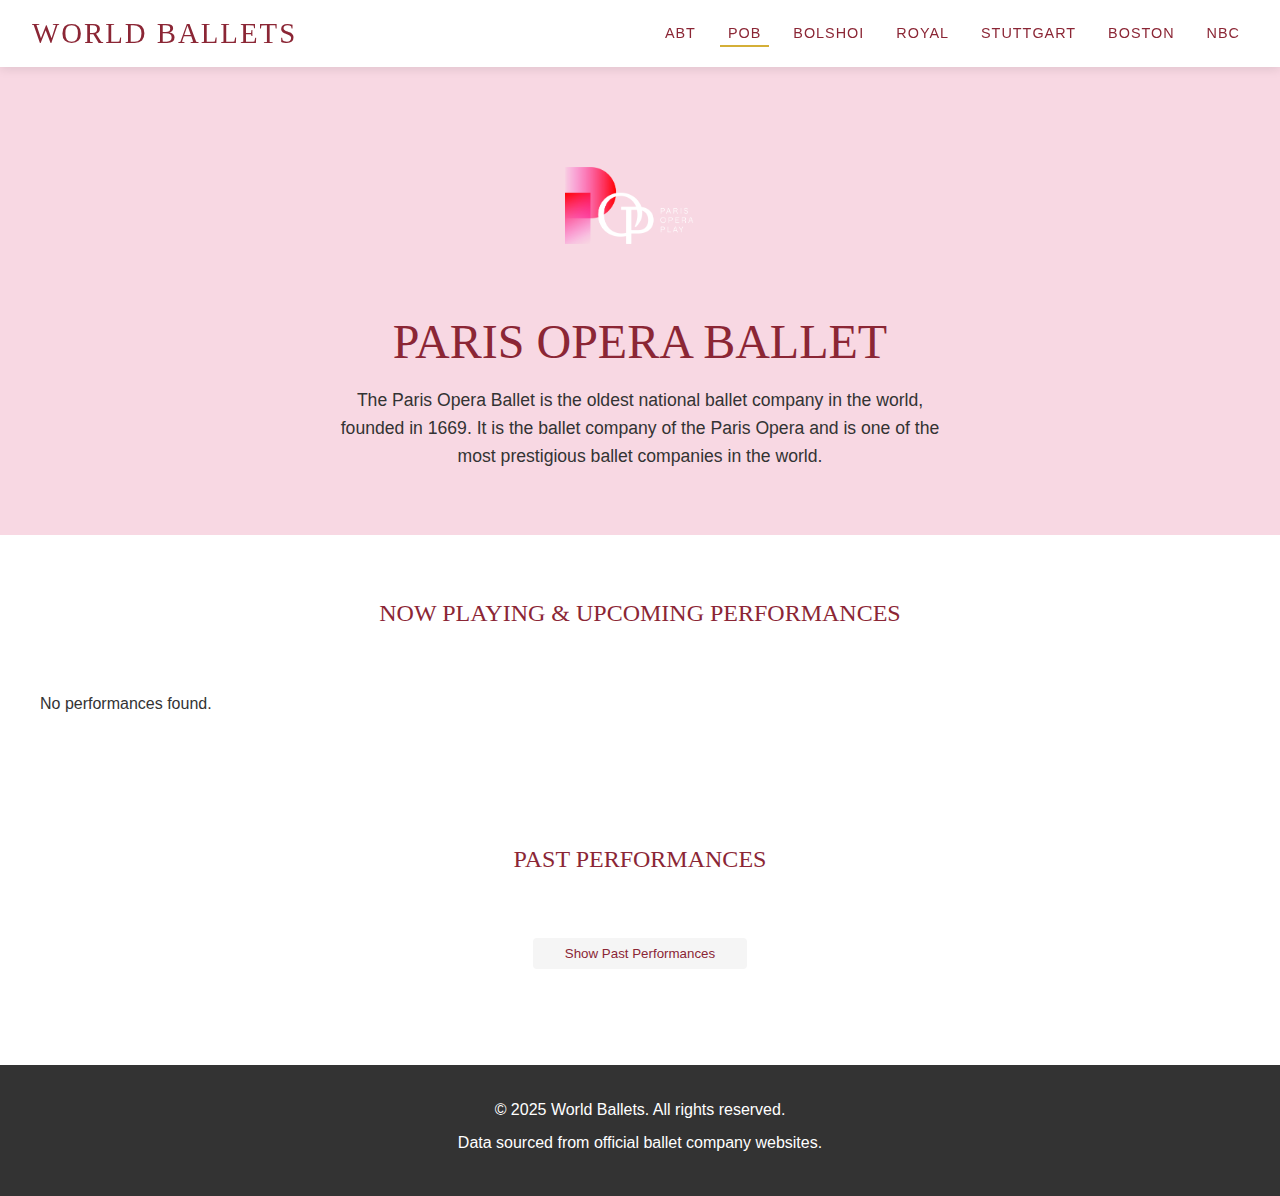
<file: PageTests/Paris Opera Ballet - World Ballets.html>
<!DOCTYPE html>
<!-- saved from url=(0083)file:///Users/dinesh/Documents/GitHub/WorldBallet/companies/paris-opera-ballet.html -->
<html lang="en"><head><meta http-equiv="Content-Type" content="text/html; charset=UTF-8">
    
    <meta name="viewport" content="width=device-width, initial-scale=1.0">
    <title>Paris Opera Ballet - World Ballets</title>
    <link rel="stylesheet" href="./Paris Opera Ballet - World Ballets_files/styles.css">
    <link rel="stylesheet" href="./Paris Opera Ballet - World Ballets_files/company-page.css">
    <link rel="preconnect" href="https://fonts.googleapis.com/">
    <link rel="preconnect" href="https://fonts.gstatic.com/" crossorigin="">
    <link href="./Paris Opera Ballet - World Ballets_files/css2" rel="stylesheet">
    <!-- Preload logo image to prevent flickering -->
    <link rel="preload" href="./Paris Opera Ballet - World Ballets_files/pob-logo.png" as="image">
</head>
<body>
    <header class="main-header">
        <div class="logo-container">
            <h1><a href="file:///Users/dinesh/Documents/GitHub/WorldBallet/index.html">WORLD BALLETS</a></h1>
        </div>
        <nav class="main-nav">
            <ul>
                <li><a href="file:///Users/dinesh/Documents/GitHub/WorldBallet/companies/abt.html" class="company-logo">ABT</a></li>
                <li><a href="file:///Users/dinesh/Documents/GitHub/WorldBallet/companies/paris-opera-ballet.html" class="company-logo active">POB</a></li>
                <li><a href="file:///Users/dinesh/Documents/GitHub/WorldBallet/companies/bolshoi.html" class="company-logo">BOLSHOI</a></li>
                <li><a href="file:///Users/dinesh/Documents/GitHub/WorldBallet/companies/rb.html" class="company-logo">ROYAL</a></li>
                <li><a href="file:///Users/dinesh/Documents/GitHub/WorldBallet/companies/stuttgart.html" class="company-logo">STUTTGART</a></li>
                <li><a href="file:///Users/dinesh/Documents/GitHub/WorldBallet/companies/boston.html" class="company-logo">BOSTON</a></li>
                <li><a href="file:///Users/dinesh/Documents/GitHub/WorldBallet/companies/nbc.html" class="company-logo">NBC</a></li>
            </ul>
        </nav>
    </header>

    <section class="company-hero">
        <div class="company-info">
            <div class="company-logo-container">
                <img src="./Paris Opera Ballet - World Ballets_files/pob-logo.png" alt="Paris Opera Ballet Logo" class="company-logo-img" style="width: auto; height: auto; max-width: 100%;">
            </div>
            <h1>PARIS OPERA BALLET</h1>
            <p class="company-description">The Paris Opera Ballet is the oldest national ballet company in the world, founded in 1669. It is the ballet company of the Paris Opera and is one of the most prestigious ballet companies in the world.</p>
        </div>
    </section>

    <section class="current-performances">
        <h2>NOW PLAYING &amp; UPCOMING PERFORMANCES</h2>
        
        <div class="performance-container" id="currentPerformances"><div class="performance-item"><div class="performance-header">
                <div>
                    <h3 class="performance-title">SYLVIA</h3>
                    <p class="performance-dates">May 7, 2024 - June 3, 2024</p>
                </div>
            </div><div class="performance-content"><div class="performance-media">
                <img src="./Paris Opera Ballet - World Ballets_files/800x400" alt="SYLVIA" class="performance-image">
                
            </div><div class="performance-details"><div class="performance-description collapsed">A ballet at Opéra Palais Garnier in Paris from May 8th to June 4th, 2024. In a joyous homecoming, the very first ballet created for the Opéra de Paris in 1876 by Louis Mérante takes the stage once again! Full of woodland wonder, love, jealousy and gorgeous dancing, this will be a ballet to remember.</div><button class="read-more-btn">Read More</button></div></div></div><div class="performance-item"><div class="performance-header">
                <div>
                    <h3 class="performance-title">MAYERLING</h3>
                    <p class="performance-dates">October 28, 2024 - November 15, 2024</p>
                </div>
            </div><div class="performance-content"><div class="performance-media">
                <img src="./Paris Opera Ballet - World Ballets_files/800x400" alt="MAYERLING" class="performance-image">
                
            </div><div class="performance-details"><div class="performance-description collapsed">A ballet at Opéra Palais Garnier in Paris from October 29th to November 16th, 2024. This classic ballet combines love, royalty, and politics into one completely enrapturing performance that is indisputably the best-loved work of acclaimed choreographer Kenneth MacMillan.</div><button class="read-more-btn">Read More</button></div></div></div><div class="performance-item"><div class="performance-header">
                <div>
                    <h3 class="performance-title">ONEGIN</h3>
                    <p class="performance-dates">February 7, 2025 - March 3, 2025</p>
                </div>
            </div><div class="performance-content"><div class="performance-media">
                <img src="./Paris Opera Ballet - World Ballets_files/800x400" alt="ONEGIN" class="performance-image">
                
            </div><div class="performance-details"><div class="performance-description collapsed">A ballet at Opéra Palais Garnier in Paris from February 8th to March 4th, 2025. In a glorious performance which combines two of Russia's most famous artists, Tchaikovsky's music and Pushkin's prose, this classic ballet is a gorgeous spectacle of love, loss, and drama.</div><button class="read-more-btn">Read More</button></div></div></div><div class="performance-item current-show"><div class="performance-header">
                <div>
                    <h3 class="performance-title">THE SLEEPING BEAUTY</h3>
                    <p class="performance-dates">March 7, 2025 - July 9, 2025</p>
                </div>
            <span class="performance-tag current-tag">Current Performance</span></div><div class="performance-content"><div class="performance-media">
                <img src="./Paris Opera Ballet - World Ballets_files/800x400" alt="THE SLEEPING BEAUTY" class="performance-image">
                
            </div><div class="performance-details"><div class="performance-description collapsed">A ballet at Opéra Bastille in Paris from March 8th to July 10th, 2025. A tale as old as time… This stunning classic ballet is an entirely new and magical way to experience the love story and dreamy slumber of the classic fairy tale heroine Aurora. Filled with fairies, tulle, and of course, a Prince Charming, this Charles Perrault ballet is sure to delight all audiences!</div><button class="read-more-btn">Read More</button></div></div></div></div>
    </section>

    <section class="past-performances">
        <h2>PAST PERFORMANCES</h2>
        <button class="toggle-past-btn" id="togglePastBtn">Show Past Performances</button>
        
        <div class="performance-container hidden" id="pastPerformances"><p class="no-performances">No performances found.</p></div>
    </section>

    <footer>
        <div class="footer-content">
            <p>© 2025 World Ballets. All rights reserved.</p>
            <p>Data sourced from official ballet company websites.</p>
        </div>
    </footer>

    <script src="./Paris Opera Ballet - World Ballets_files/scraper.js"></script>
    <script src="./Paris Opera Ballet - World Ballets_files/mock-data.js"></script>
    <script src="./Paris Opera Ballet - World Ballets_files/data-service.js"></script>
    <script src="./Paris Opera Ballet - World Ballets_files/ui-controller.js"></script>
    <script src="./Paris Opera Ballet - World Ballets_files/company-page.js"></script>


</body></html>
</file>
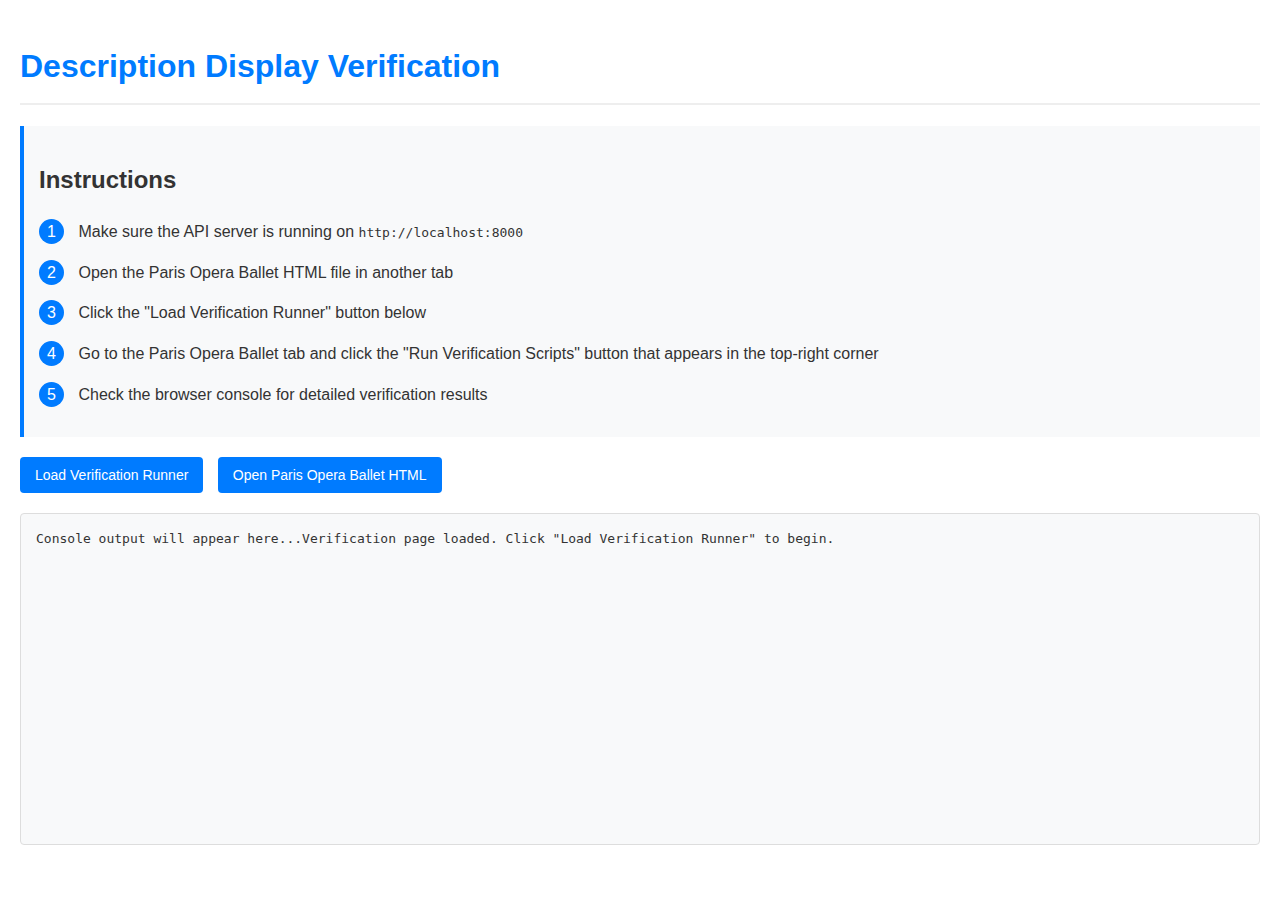
<file: PageTests/verification.html>
<!DOCTYPE html>
<html lang="en">
<head>
    <meta charset="UTF-8">
    <meta name="viewport" content="width=device-width, initial-scale=1.0">
    <title>Description Display Verification</title>
    <style>
        body {
            font-family: Arial, sans-serif;
            line-height: 1.6;
            margin: 0;
            padding: 20px;
            color: #333;
        }
        
        h1 {
            color: #007bff;
            border-bottom: 2px solid #eee;
            padding-bottom: 10px;
        }
        
        .instructions {
            background-color: #f8f9fa;
            border-left: 4px solid #007bff;
            padding: 15px;
            margin-bottom: 20px;
        }
        
        .step {
            margin-bottom: 15px;
        }
        
        .step-number {
            display: inline-block;
            width: 25px;
            height: 25px;
            background-color: #007bff;
            color: white;
            border-radius: 50%;
            text-align: center;
            margin-right: 10px;
        }
        
        .console {
            background-color: #f8f9fa;
            border: 1px solid #ddd;
            border-radius: 4px;
            padding: 15px;
            margin-top: 20px;
            font-family: monospace;
            height: 300px;
            overflow-y: auto;
        }
        
        .console-output {
            margin: 0;
            white-space: pre-wrap;
        }
        
        .button-container {
            margin: 20px 0;
        }
        
        .button {
            padding: 10px 15px;
            background-color: #007bff;
            color: white;
            border: none;
            border-radius: 4px;
            cursor: pointer;
            font-size: 14px;
            margin-right: 10px;
        }
        
        .button:hover {
            background-color: #0069d9;
        }
        
        .button:disabled {
            background-color: #6c757d;
            cursor: not-allowed;
        }
        
        .status {
            margin-top: 20px;
            padding: 10px;
            border-radius: 4px;
        }
        
        .status.success {
            background-color: #d4edda;
            color: #155724;
            border: 1px solid #c3e6cb;
        }
        
        .status.error {
            background-color: #f8d7da;
            color: #721c24;
            border: 1px solid #f5c6cb;
        }
        
        .status.warning {
            background-color: #fff3cd;
            color: #856404;
            border: 1px solid #ffeeba;
        }
        
        .hidden {
            display: none;
        }
    </style>
</head>
<body>
    <h1>Description Display Verification</h1>
    
    <div class="instructions">
        <h2>Instructions</h2>
        <div class="step">
            <span class="step-number">1</span>
            <span>Make sure the API server is running on <code>http://localhost:8000</code></span>
        </div>
        <div class="step">
            <span class="step-number">2</span>
            <span>Open the Paris Opera Ballet HTML file in another tab</span>
        </div>
        <div class="step">
            <span class="step-number">3</span>
            <span>Click the "Load Verification Runner" button below</span>
        </div>
        <div class="step">
            <span class="step-number">4</span>
            <span>Go to the Paris Opera Ballet tab and click the "Run Verification Scripts" button that appears in the top-right corner</span>
        </div>
        <div class="step">
            <span class="step-number">5</span>
            <span>Check the browser console for detailed verification results</span>
        </div>
    </div>
    
    <div class="button-container">
        <button id="loadButton" class="button">Load Verification Runner</button>
        <button id="openHtmlButton" class="button">Open Paris Opera Ballet HTML</button>
    </div>
    
    <div id="statusContainer" class="status hidden"></div>
    
    <div class="console">
        <pre id="consoleOutput" class="console-output">Console output will appear here...</pre>
    </div>
    
    <script>
        // Function to log to the console element
        function log(message) {
            const consoleOutput = document.getElementById('consoleOutput');
            consoleOutput.textContent += message + '\n';
            consoleOutput.scrollTop = consoleOutput.scrollHeight;
        }
        
        // Function to show status message
        function showStatus(message, type) {
            const statusContainer = document.getElementById('statusContainer');
            statusContainer.textContent = message;
            statusContainer.className = `status ${type}`;
            statusContainer.classList.remove('hidden');
        }
        
        // Function to load the verification runner script
        document.getElementById('loadButton').addEventListener('click', function() {
            const button = this;
            button.disabled = true;
            button.textContent = 'Loading...';
            
            log('Loading verification runner script...');
            
            // Create script element
            const script = document.createElement('script');
            script.src = 'run-verification.js';
            
            // Handle load success
            script.onload = function() {
                log('Verification runner script loaded successfully.');
                log('Please go to the Paris Opera Ballet tab and click the "Run Verification Scripts" button in the top-right corner.');
                
                button.textContent = 'Verification Runner Loaded';
                showStatus('Verification runner loaded successfully. Please go to the Paris Opera Ballet tab.', 'success');
            };
            
            // Handle load error
            script.onerror = function() {
                log('Error loading verification runner script.');
                
                button.disabled = false;
                button.textContent = 'Load Verification Runner';
                showStatus('Error loading verification runner script. Please try again.', 'error');
            };
            
            // Add script to document
            document.head.appendChild(script);
        });
        
        // Function to open the Paris Opera Ballet HTML file
        document.getElementById('openHtmlButton').addEventListener('click', function() {
            log('Opening Paris Opera Ballet HTML file...');
            window.open('Paris Opera Ballet - World Ballets.html', '_blank');
        });
        
        // Initial log
        log('Verification page loaded. Click "Load Verification Runner" to begin.');
    </script>
</body>
</html>
</file>
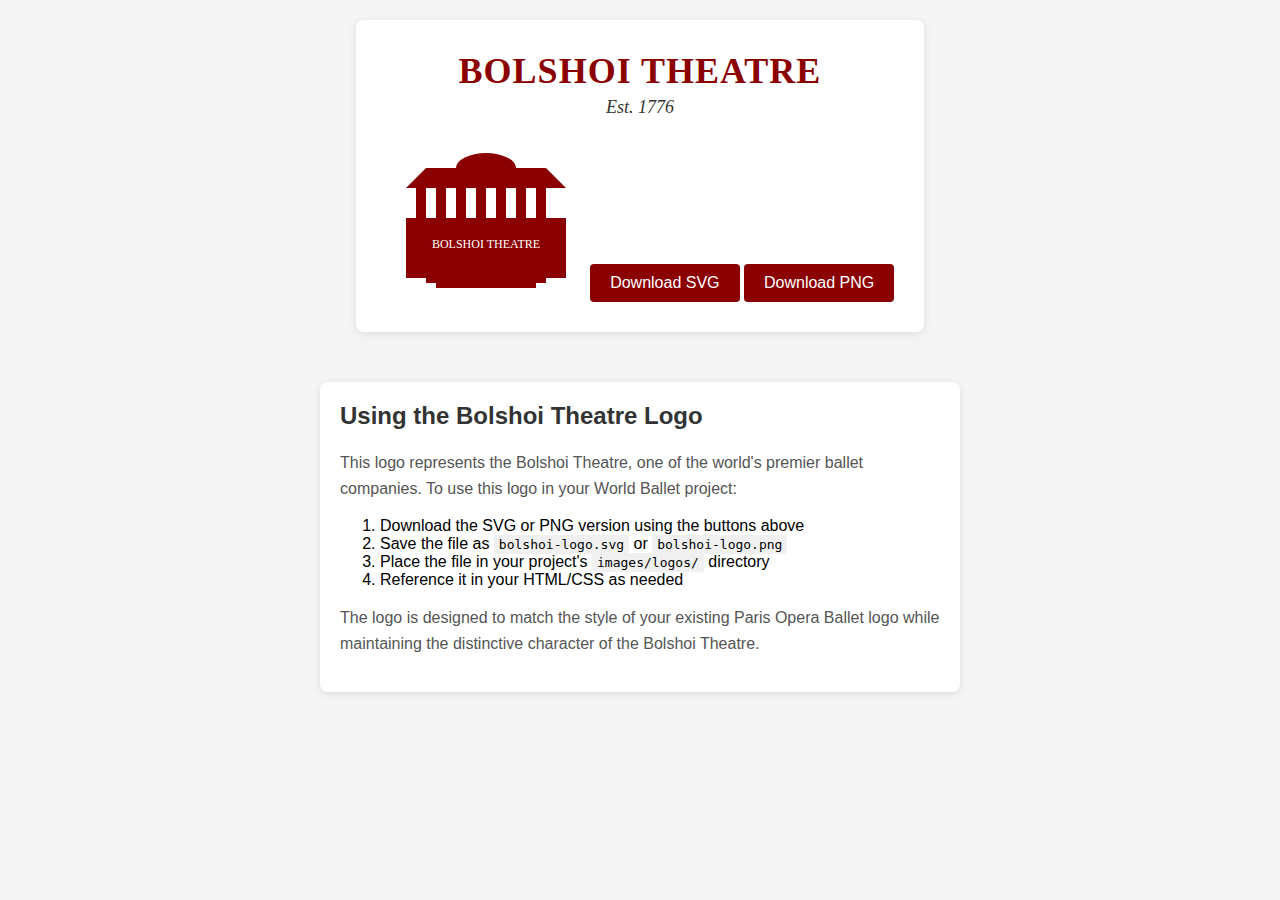
<file: PageTests/images/logos/bolshoi-logo.html>
<!DOCTYPE html>
<html lang="en">
<head>
    <meta charset="UTF-8">
    <meta name="viewport" content="width=device-width, initial-scale=1.0">
    <title>Bolshoi Theatre Logo</title>
    <style>
        body {
            font-family: Arial, sans-serif;
            background-color: #f5f5f5;
            margin: 0;
            padding: 20px;
            display: flex;
            flex-direction: column;
            align-items: center;
        }
        .logo-container {
            background-color: white;
            padding: 30px;
            border-radius: 8px;
            box-shadow: 0 2px 10px rgba(0, 0, 0, 0.1);
            margin-bottom: 20px;
            text-align: center;
        }
        .logo {
            font-family: 'Times New Roman', Times, serif;
            color: #8B0000; /* Dark red */
            font-size: 36px;
            font-weight: bold;
            letter-spacing: 1px;
            margin: 0;
            padding: 0;
            text-transform: uppercase;
        }
        .logo-subtitle {
            font-family: 'Times New Roman', Times, serif;
            color: #333;
            font-size: 18px;
            font-style: italic;
            margin-top: 5px;
        }
        .logo-image {
            margin-top: 20px;
            width: 200px;
            height: auto;
        }
        .download-btn {
            background-color: #8B0000;
            color: white;
            border: none;
            padding: 10px 20px;
            border-radius: 4px;
            cursor: pointer;
            font-size: 16px;
            margin-top: 20px;
        }
        .download-btn:hover {
            background-color: #6d0000;
        }
        .instructions {
            max-width: 600px;
            margin-top: 30px;
            background-color: white;
            padding: 20px;
            border-radius: 8px;
            box-shadow: 0 2px 10px rgba(0, 0, 0, 0.1);
        }
        h2 {
            color: #333;
            margin-top: 0;
        }
        p {
            line-height: 1.6;
            color: #555;
        }
        code {
            background-color: #f0f0f0;
            padding: 2px 5px;
            border-radius: 3px;
            font-family: monospace;
        }
    </style>
</head>
<body>
    <div class="logo-container">
        <div class="logo">Bolshoi Theatre</div>
        <div class="logo-subtitle">Est. 1776</div>
        
        <svg class="logo-image" xmlns="http://www.w3.org/2000/svg" viewBox="0 0 200 150">
            <!-- Bolshoi Theatre Building Silhouette -->
            <rect x="20" y="80" width="160" height="60" fill="#8B0000" />
            
            <!-- Columns -->
            <rect x="30" y="50" width="10" height="30" fill="#8B0000" />
            <rect x="50" y="50" width="10" height="30" fill="#8B0000" />
            <rect x="70" y="50" width="10" height="30" fill="#8B0000" />
            <rect x="90" y="50" width="10" height="30" fill="#8B0000" />
            <rect x="110" y="50" width="10" height="30" fill="#8B0000" />
            <rect x="130" y="50" width="10" height="30" fill="#8B0000" />
            <rect x="150" y="50" width="10" height="30" fill="#8B0000" />
            
            <!-- Roof -->
            <polygon points="20,50 180,50 160,30 40,30" fill="#8B0000" />
            
            <!-- Dome -->
            <ellipse cx="100" cy="30" rx="30" ry="15" fill="#8B0000" />
            
            <!-- Steps -->
            <rect x="40" y="140" width="120" height="5" fill="#8B0000" />
            <rect x="50" y="145" width="100" height="5" fill="#8B0000" />
            
            <!-- Text -->
            <text x="100" y="110" font-family="Times New Roman" font-size="12" fill="white" text-anchor="middle">BOLSHOI THEATRE</text>
        </svg>
        
        <button class="download-btn" onclick="downloadSVG()">Download SVG</button>
        <button class="download-btn" onclick="downloadPNG()">Download PNG</button>
    </div>
    
    <div class="instructions">
        <h2>Using the Bolshoi Theatre Logo</h2>
        <p>This logo represents the Bolshoi Theatre, one of the world's premier ballet companies. To use this logo in your World Ballet project:</p>
        <ol>
            <li>Download the SVG or PNG version using the buttons above</li>
            <li>Save the file as <code>bolshoi-logo.svg</code> or <code>bolshoi-logo.png</code></li>
            <li>Place the file in your project's <code>images/logos/</code> directory</li>
            <li>Reference it in your HTML/CSS as needed</li>
        </ol>
        <p>The logo is designed to match the style of your existing Paris Opera Ballet logo while maintaining the distinctive character of the Bolshoi Theatre.</p>
    </div>

    <script>
        function downloadSVG() {
            const svg = document.querySelector('.logo-image');
            const svgData = new XMLSerializer().serializeToString(svg);
            const blob = new Blob([svgData], {type: 'image/svg+xml'});
            const url = URL.createObjectURL(blob);
            
            const link = document.createElement('a');
            link.href = url;
            link.download = 'bolshoi-logo.svg';
            document.body.appendChild(link);
            link.click();
            document.body.removeChild(link);
        }
        
        function downloadPNG() {
            const svg = document.querySelector('.logo-image');
            const svgData = new XMLSerializer().serializeToString(svg);
            
            const canvas = document.createElement('canvas');
            canvas.width = 200;
            canvas.height = 150;
            const ctx = canvas.getContext('2d');
            
            const img = new Image();
            img.onload = function() {
                ctx.drawImage(img, 0, 0);
                const pngUrl = canvas.toDataURL('image/png');
                
                const link = document.createElement('a');
                link.href = pngUrl;
                link.download = 'bolshoi-logo.png';
                document.body.appendChild(link);
                link.click();
                document.body.removeChild(link);
            };
            
            img.src = 'data:image/svg+xml;base64,' + btoa(svgData);
        }
    </script>
</body>
</html>
</file>
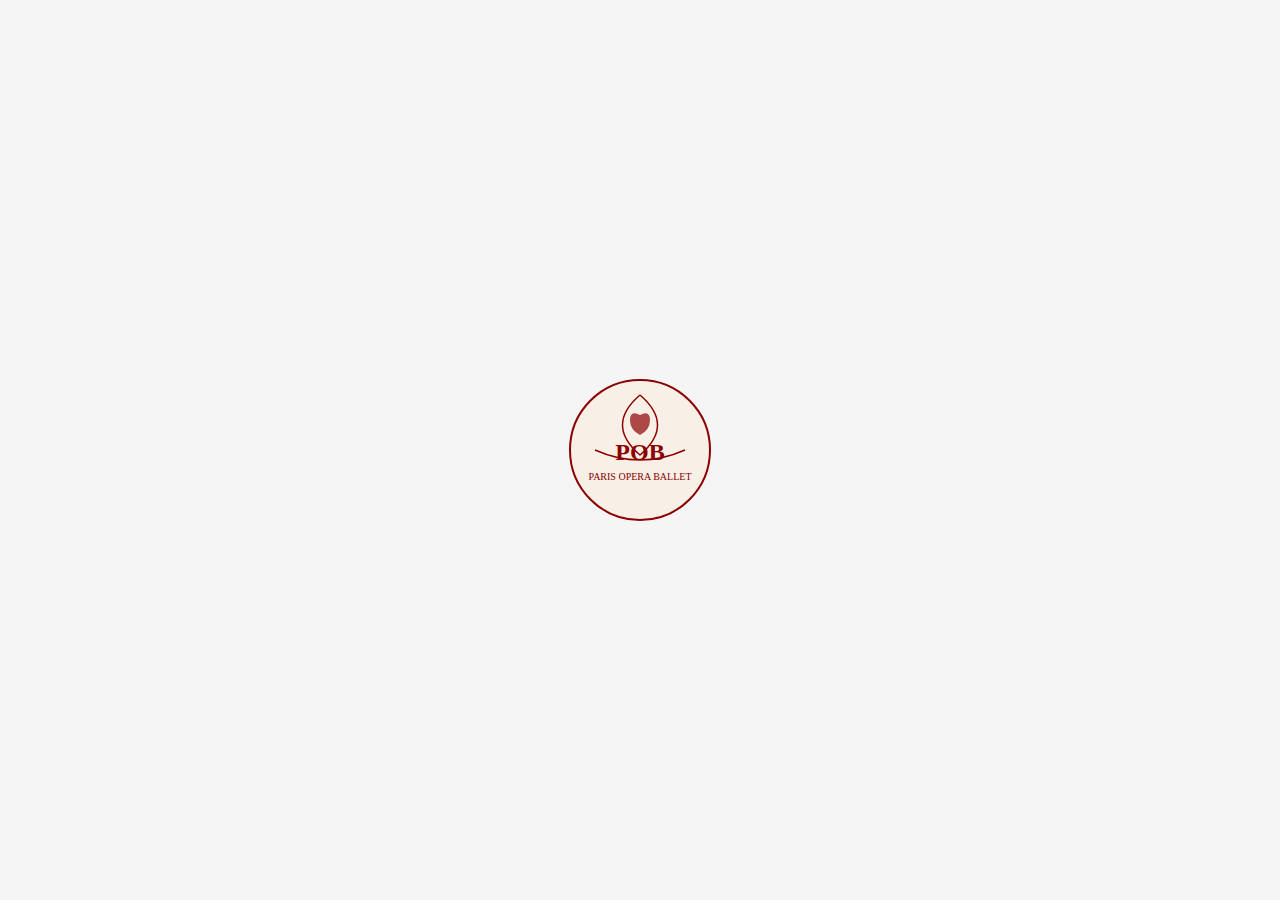
<file: PageTests/images/logos/pob-logo.html>
<!DOCTYPE html>
<html>
<head>
  <title>Paris Opera Ballet Logo</title>
  <style>
    body {
      display: flex;
      justify-content: center;
      align-items: center;
      height: 100vh;
      margin: 0;
      background-color: #f5f5f5;
    }
    .logo-container {
      width: 150px;
      height: 150px;
    }
  </style>
</head>
<body>
  <div class="logo-container">
    <svg xmlns="http://www.w3.org/2000/svg" width="150" height="150" viewBox="0 0 150 150">
      <!-- Background circle -->
      <circle cx="75" cy="75" r="70" fill="#f8f0e6" stroke="#8b0000" stroke-width="2"/>
      
      <!-- Decorative ballet elements -->
      <path d="M75 20 Q 110 50 75 80 Q 40 50 75 20" fill="none" stroke="#8b0000" stroke-width="1.5"/>
      <path d="M30 75 Q 75 95 120 75" fill="none" stroke="#8b0000" stroke-width="1.5"/>
      
      <!-- POB text -->
      <text x="75" y="85" font-family="Georgia, serif" font-size="24" font-weight="bold" text-anchor="middle" fill="#8b0000">POB</text>
      
      <!-- Small decorative text -->
      <text x="75" y="105" font-family="Georgia, serif" font-size="10" text-anchor="middle" fill="#8b0000">PARIS OPERA BALLET</text>
      
      <!-- Ballet dancer silhouette -->
      <path d="M75 40 Q 85 35 85 45 Q 85 55 75 60 Q 65 55 65 45 Q 65 35 75 40" fill="#8b0000" opacity="0.7"/>
    </svg>
  </div>
</body>
</html>
</file>
<file: PageTests/Paris Opera Ballet - World Ballets_files/styles.css>
/* World Ballets - Main Stylesheet */

/* ===== VARIABLES ===== */
:root {
    --color-primary: #F8D8E3;      /* Soft blush pink */
    --color-secondary: #8B2635;    /* Deep burgundy */
    --color-accent: #D4AF37;       /* Gold */
    --color-white: #FFFFFF;
    --color-light-gray: #F5F5F5;
    --color-medium-gray: #E0E0E0;
    --color-dark-gray: #333333;
    --color-black: #000000;
    
    --font-heading: 'Playfair Display', serif;
    --font-body: 'Montserrat', sans-serif;
    
    --spacing-xs: 0.25rem;
    --spacing-sm: 0.5rem;
    --spacing-md: 1rem;
    --spacing-lg: 2rem;
    --spacing-xl: 4rem;
    
    --border-radius: 4px;
    --box-shadow: 0 4px 6px rgba(0, 0, 0, 0.1);
    --transition: all 0.3s ease;
}

/* ===== RESET & BASE STYLES ===== */
* {
    margin: 0;
    padding: 0;
    box-sizing: border-box;
}

html {
    font-size: 16px;
    scroll-behavior: smooth;
}

body {
    font-family: var(--font-body);
    color: var(--color-dark-gray);
    background-color: var(--color-white);
    line-height: 1.6;
    overflow-x: hidden;
}

h1, h2, h3, h4, h5, h6 {
    font-family: var(--font-heading);
    font-weight: 500;
    line-height: 1.2;
    margin-bottom: var(--spacing-md);
    color: var(--color-secondary);
}

a {
    text-decoration: none;
    color: var(--color-secondary);
    transition: var(--transition);
}

a:hover {
    color: var(--color-accent);
}

ul {
    list-style: none;
}

img {
    max-width: 100%;
    height: auto;
    display: block;
}

button {
    cursor: pointer;
    font-family: var(--font-body);
    transition: var(--transition);
}

section {
    padding: var(--spacing-xl) var(--spacing-md);
}

/* ===== HEADER & NAVIGATION ===== */
.main-header {
    position: sticky;
    top: 0;
    z-index: 100;
    background-color: var(--color-white);
    box-shadow: 0 2px 10px rgba(0, 0, 0, 0.1);
    padding: var(--spacing-md);
    display: flex;
    flex-direction: column;
    align-items: center;
}

.logo-container h1 {
    font-size: 1.8rem;
    letter-spacing: 2px;
    margin-bottom: var(--spacing-sm);
}

.main-nav ul {
    display: flex;
    flex-wrap: wrap;
    justify-content: center;
    gap: var(--spacing-md);
}

.main-nav a {
    font-weight: 500;
    padding: var(--spacing-xs) var(--spacing-sm);
    border-bottom: 2px solid transparent;
}

.main-nav a:hover,
.main-nav a.active {
    border-bottom: 2px solid var(--color-accent);
}

.company-logo {
    font-size: 0.9rem;
    letter-spacing: 1px;
}

/* ===== HERO BANNER ===== */
.hero-banner {
    position: relative;
    height: 70vh;
    min-height: 400px;
    background-color: var(--color-light-gray);
    overflow: hidden;
}

.banner-container {
    height: 100%;
    position: relative;
}

.banner-slider {
    height: 100%;
    display: flex;
    transition: transform 0.5s ease;
}

.banner-slide {
    min-width: 100%;
    height: 100%;
    position: relative;
    overflow: hidden;
}

.banner-slide img {
    width: 100%;
    height: 100%;
    object-fit: cover;
}

.banner-slide-content {
    position: absolute;
    bottom: 0;
    left: 0;
    width: 100%;
    padding: var(--spacing-lg);
    background: linear-gradient(transparent, rgba(0, 0, 0, 0.7));
    color: var(--color-white);
}

.banner-slide-content h3 {
    color: var(--color-white);
    font-size: 2rem;
    margin-bottom: var(--spacing-xs);
}

.banner-slide-content p {
    font-size: 1.1rem;
    margin-bottom: var(--spacing-sm);
}

.banner-controls {
    position: absolute;
    bottom: var(--spacing-lg);
    right: var(--spacing-lg);
    display: flex;
    gap: var(--spacing-sm);
}

.banner-controls button {
    background-color: rgba(255, 255, 255, 0.7);
    border: none;
    width: 40px;
    height: 40px;
    border-radius: 50%;
    font-size: 1.2rem;
    display: flex;
    align-items: center;
    justify-content: center;
}

.banner-controls button:hover {
    background-color: var(--color-white);
}

.banner-tagline {
    text-align: center;
    padding: var(--spacing-lg) var(--spacing-md);
    background-color: var(--color-primary);
}

.banner-tagline h2 {
    font-size: 1.8rem;
    letter-spacing: 1px;
    margin-bottom: 0;
}

/* ===== FEATURED PERFORMANCES ===== */
.featured-performances {
    background-color: var(--color-white);
    text-align: center;
}

.featured-performances h2 {
    margin-bottom: var(--spacing-xl);
}

.performance-cards {
    display: grid;
    grid-template-columns: repeat(auto-fill, minmax(300px, 1fr));
    gap: var(--spacing-lg);
}

.performance-card {
    background-color: var(--color-white);
    border-radius: var(--border-radius);
    overflow: hidden;
    box-shadow: var(--box-shadow);
    transition: var(--transition);
}

.performance-card:hover {
    transform: translateY(-5px);
    box-shadow: 0 10px 20px rgba(0, 0, 0, 0.1);
}

.performance-card-image {
    height: 200px;
    overflow: hidden;
}

.performance-card-image img {
    width: 100%;
    height: 100%;
    object-fit: cover;
    transition: transform 0.5s ease;
}

.performance-card:hover .performance-card-image img {
    transform: scale(1.05);
}

.performance-card-content {
    padding: var(--spacing-md);
    text-align: left;
}

.performance-card-content h3 {
    font-size: 1.3rem;
    margin-bottom: var(--spacing-xs);
}

.performance-card-content .company {
    color: var(--color-secondary);
    font-weight: 500;
    margin-bottom: var(--spacing-xs);
}

.performance-card-content .dates {
    color: var(--color-dark-gray);
    font-size: 0.9rem;
    margin-bottom: var(--spacing-sm);
}

.performance-card-content .description {
    font-size: 0.9rem;
    margin-bottom: var(--spacing-md);
}

.view-details-btn {
    display: inline-block;
    padding: var(--spacing-xs) var(--spacing-md);
    background-color: var(--color-secondary);
    color: var(--color-white);
    border-radius: var(--border-radius);
    font-weight: 500;
    font-size: 0.9rem;
}

.view-details-btn:hover {
    background-color: var(--color-accent);
    color: var(--color-dark-gray);
}

/* ===== UPCOMING PERFORMANCES TIMELINE ===== */
.upcoming-performances {
    background-color: var(--color-light-gray);
    text-align: center;
}

.upcoming-performances h2 {
    margin-bottom: var(--spacing-xl);
}

.timeline {
    position: relative;
    max-width: 1200px;
    margin: 0 auto;
}

.timeline::before {
    content: '';
    position: absolute;
    top: 0;
    bottom: 0;
    left: 50%;
    width: 2px;
    background-color: var(--color-medium-gray);
    transform: translateX(-50%);
}

.timeline-item {
    position: relative;
    margin-bottom: var(--spacing-xl);
    width: 100%;
}

.timeline-item:nth-child(odd) {
    padding-right: 50%;
}

.timeline-item:nth-child(even) {
    padding-left: 50%;
}

.timeline-content {
    position: relative;
    padding: var(--spacing-md);
    background-color: var(--color-white);
    border-radius: var(--border-radius);
    box-shadow: var(--box-shadow);
    text-align: left;
}

.timeline-content::after {
    content: '';
    position: absolute;
    top: 20px;
    width: 20px;
    height: 20px;
    background-color: var(--color-white);
    border: 4px solid var(--color-secondary);
    border-radius: 50%;
}

.timeline-item:nth-child(odd) .timeline-content::after {
    right: -60px;
}

.timeline-item:nth-child(even) .timeline-content::after {
    left: -60px;
}

.timeline-date {
    display: inline-block;
    padding: var(--spacing-xs) var(--spacing-sm);
    background-color: var(--color-primary);
    border-radius: var(--border-radius);
    font-size: 0.9rem;
    font-weight: 500;
    margin-bottom: var(--spacing-sm);
}

.timeline-content h3 {
    font-size: 1.3rem;
    margin-bottom: var(--spacing-xs);
}

.timeline-content .company {
    color: var(--color-secondary);
    font-weight: 500;
    margin-bottom: var(--spacing-xs);
}

.timeline-content .description {
    font-size: 0.9rem;
    margin-bottom: var(--spacing-sm);
}

/* ===== FOOTER ===== */
footer {
    background-color: var(--color-dark-gray);
    color: var(--color-white);
    padding: var(--spacing-lg) var(--spacing-md);
    text-align: center;
}

.footer-content p {
    margin-bottom: var(--spacing-sm);
}

/* ===== RESPONSIVE STYLES ===== */
@media (min-width: 768px) {
    .main-header {
        flex-direction: row;
        justify-content: space-between;
        padding: var(--spacing-md) var(--spacing-lg);
    }
    
    .logo-container h1 {
        margin-bottom: 0;
    }
    
    .banner-tagline h2 {
        font-size: 2.2rem;
    }
}

@media (max-width: 767px) {
    .timeline::before {
        left: 30px;
    }
    
    .timeline-item:nth-child(odd),
    .timeline-item:nth-child(even) {
        padding-left: 80px;
        padding-right: 0;
    }
    
    .timeline-item:nth-child(odd) .timeline-content::after,
    .timeline-item:nth-child(even) .timeline-content::after {
        left: -50px;
    }
}

@media (max-width: 480px) {
    html {
        font-size: 14px;
    }
    
    .main-nav ul {
        gap: var(--spacing-sm);
    }
    
    .company-logo {
        font-size: 0.8rem;
    }
    
    .hero-banner {
        height: 50vh;
    }
}
</file>
<file: PageTests/Paris Opera Ballet - World Ballets_files/company-page.css>
/* Company Page Specific Styles */

/* ===== COMPANY HERO SECTION ===== */
.company-hero {
    background-color: var(--color-primary);
    padding: var(--spacing-xl) var(--spacing-md);
    text-align: center;
}

.company-info {
    max-width: 800px;
    margin: 0 auto;
}

.company-logo-container {
    width: 150px;
    height: 150px;
    margin: 0 auto var(--spacing-lg);
    background-color: transparent;
    display: flex;
    align-items: center;
    justify-content: center;
    position: relative;
    /* Removed border-radius, padding, and box-shadow to preserve original logo appearance */
}

/* Loading state for logo container - disabled to prevent flickering */
/* We're now handling loading state via JavaScript instead of CSS animations */

.company-logo-img {
    max-width: 100%;
    max-height: 100%;
    object-fit: contain;
    /* Preserve original colors and appearance */
    filter: none;
    -webkit-filter: none;
}

.company-info h1 {
    font-size: 2.5rem;
    margin-bottom: var(--spacing-md);
    color: var(--color-secondary);
}

.company-description {
    font-size: 1.1rem;
    max-width: 600px;
    margin: 0 auto;
    line-height: 1.6;
}

/* ===== PERFORMANCE SECTIONS ===== */
.current-performances,
.past-performances {
    padding: var(--spacing-xl) var(--spacing-md);
    background-color: var(--color-white);
    overflow: visible; /* Ensure content doesn't get cut off */
}

.current-performances h2,
.past-performances h2 {
    text-align: center;
    margin-bottom: var(--spacing-xl);
}

.performance-container {
    max-width: 1200px;
    margin: 0 auto;
    overflow: visible; /* Ensure content is not cut off */
    display: flex;
    flex-direction: column; /* Stack items vertically by default */
}

.performance-item {
    display: flex;
    flex-direction: column;
    margin-bottom: var(--spacing-xl);
    background-color: var(--color-white);
    border-radius: var(--border-radius);
    overflow: visible; /* Changed from hidden to visible */
    box-shadow: var(--box-shadow);
    opacity: 0;
    transform: translateY(20px);
    transition: opacity 0.5s ease, transform 0.5s ease;
    width: 100%; /* Ensure full width */
}

.performance-item.visible {
    opacity: 1;
    transform: translateY(0);
}

.performance-item.current-show {
    border-left: 5px solid var(--color-accent);
}

.performance-item.next-show {
    border-left: 5px solid var(--color-secondary);
}

.performance-header {
    padding: var(--spacing-md);
    background-color: var(--color-light-gray);
    display: flex;
    flex-wrap: wrap;
    justify-content: space-between;
    align-items: center;
}

.performance-title {
    font-size: 1.8rem;
    margin-bottom: var(--spacing-xs);
    color: var(--color-secondary);
}

.performance-dates {
    font-size: 1rem;
    color: var(--color-dark-gray);
    font-weight: 500;
}

.performance-tag {
    display: inline-block;
    padding: var(--spacing-xs) var(--spacing-sm);
    border-radius: var(--border-radius);
    font-size: 0.8rem;
    font-weight: 600;
    text-transform: uppercase;
    margin-left: var(--spacing-sm);
}

.current-tag {
    background-color: var(--color-accent);
    color: var(--color-dark-gray);
}

.next-tag {
    background-color: var(--color-secondary);
    color: var(--color-white);
}

.performance-content {
    display: flex;
    flex-direction: column;
}

.performance-media {
    width: 100%;
    position: relative;
    overflow: hidden;
}

.performance-image {
    width: 100%;
    height: 400px;
    object-fit: cover;
    transition: transform 0.5s ease;
}

.performance-item:hover .performance-image {
    transform: scale(1.05);
}

.performance-video-btn {
    position: absolute;
    bottom: var(--spacing-md);
    right: var(--spacing-md);
    background-color: rgba(0, 0, 0, 0.7);
    color: var(--color-white);
    border: none;
    border-radius: 50%;
    width: 60px;
    height: 60px;
    display: flex;
    align-items: center;
    justify-content: center;
    font-size: 1.5rem;
    cursor: pointer;
    transition: background-color 0.3s ease;
}

.performance-video-btn:hover {
    background-color: var(--color-secondary);
}

.performance-details {
    padding: var(--spacing-lg);
}

.performance-description {
    font-size: 1.1rem;
    line-height: 1.7;
    margin-bottom: var(--spacing-md);
    background-color: #f9f9f9;
    border: 2px solid #000;
    padding: 20px;
    margin: 15px 0;
    max-height: none !important;
    overflow: visible !important;
    display: block !important;
}

.performance-description h4 {
    margin-top: 0;
    margin-bottom: 10px;
    color: #333;
    font-size: 1.2rem;
}

.performance-description p {
    font-size: 16px;
    line-height: 1.5;
    color: #333;
}

.load-more-btn {
    display: block;
    width: 100%;
    max-width: 300px;
    margin: var(--spacing-xl) auto;
    padding: var(--spacing-md) var(--spacing-lg);
    background-color: var(--color-secondary);
    color: var(--color-white);
    border: none;
    border-radius: var(--border-radius);
    font-weight: 500;
    font-size: 1.1rem;
    cursor: pointer;
    transition: background-color 0.3s ease;
    text-align: center;
}

.load-more-btn:hover {
    background-color: var(--color-accent);
}

/* ===== VIDEO MODAL ===== */
.video-modal {
    position: fixed;
    top: 0;
    left: 0;
    width: 100%;
    height: 100%;
    background-color: rgba(0, 0, 0, 0.9);
    display: flex;
    align-items: center;
    justify-content: center;
    z-index: 1000;
    opacity: 0;
    visibility: hidden;
    transition: opacity 0.3s ease, visibility 0.3s ease;
}

.video-modal.active {
    opacity: 1;
    visibility: visible;
}

.video-container {
    width: 80%;
    max-width: 900px;
    position: relative;
}

.video-container iframe {
    width: 100%;
    height: 0;
    padding-bottom: 56.25%; /* 16:9 aspect ratio */
    border: none;
}

.close-video-btn {
    position: absolute;
    top: -40px;
    right: 0;
    background: none;
    border: none;
    color: var(--color-white);
    font-size: 1.5rem;
    cursor: pointer;
}

/* ===== PAST PERFORMANCES SECTION ===== */
.toggle-past-btn {
    display: block;
    margin: 0 auto var(--spacing-lg);
    padding: var(--spacing-sm) var(--spacing-lg);
    background-color: var(--color-light-gray);
    color: var(--color-secondary);
    border: none;
    border-radius: var(--border-radius);
    font-weight: 500;
    cursor: pointer;
    transition: background-color 0.3s ease;
}

.toggle-past-btn:hover {
    background-color: var(--color-medium-gray);
}

.hidden {
    display: none;
}

/* ===== LOADING INDICATOR ===== */
.loading-indicator {
    text-align: center;
    padding: var(--spacing-xl);
    font-size: 1.2rem;
    color: var(--color-secondary);
}

/* ===== RESPONSIVE STYLES ===== */
@media (min-width: 768px) {
    .performance-content {
        flex-direction: row;
    }
    
    .performance-media {
        width: 50%;
    }
    
    .performance-details {
        width: 50%;
    }
    
    .company-info h1 {
        font-size: 3rem;
    }
}

@media (max-width: 767px) {
    .performance-image {
        height: 300px;
    }
    
    .performance-title {
        font-size: 1.5rem;
    }
    
    .company-logo-container {
        width: 120px;
        height: 120px;
    }
    
    .company-info h1 {
        font-size: 2rem;
    }
}

@media (max-width: 480px) {
    .performance-header {
        flex-direction: column;
        align-items: flex-start;
    }
    
    .performance-dates {
        margin-top: var(--spacing-xs);
    }
    
    .performance-image {
        height: 200px;
    }
    
    /* Additional mobile fixes */
    .performance-item {
        margin-bottom: 30px;
        display: block; /* Ensure proper display on mobile */
    }
    
    .performance-content {
        flex-direction: column !important; /* Force column layout on mobile */
    }
    
    .performance-media, 
    .performance-details {
        width: 100% !important; /* Force full width on mobile */
    }
    
    /* Ensure descriptions are visible */
    .performance-description {
        max-height: none !important;
        overflow: visible !important;
    }
}

/* Add a refresh button for mobile users */
.mobile-refresh-btn {
    position: fixed;
    bottom: 20px;
    right: 20px;
    width: 60px;
    height: 60px;
    border-radius: 50%;
    background-color: var(--color-secondary);
    color: white;
    display: none; /* Hidden by default, shown via JS on mobile */
    align-items: center;
    justify-content: center;
    box-shadow: 0 2px 10px rgba(0,0,0,0.2);
    z-index: 100;
    font-size: 24px;
    border: none;
    cursor: pointer;
}

@media (max-width: 767px) {
    .mobile-refresh-btn {
        display: flex;
    }
}
</file>
